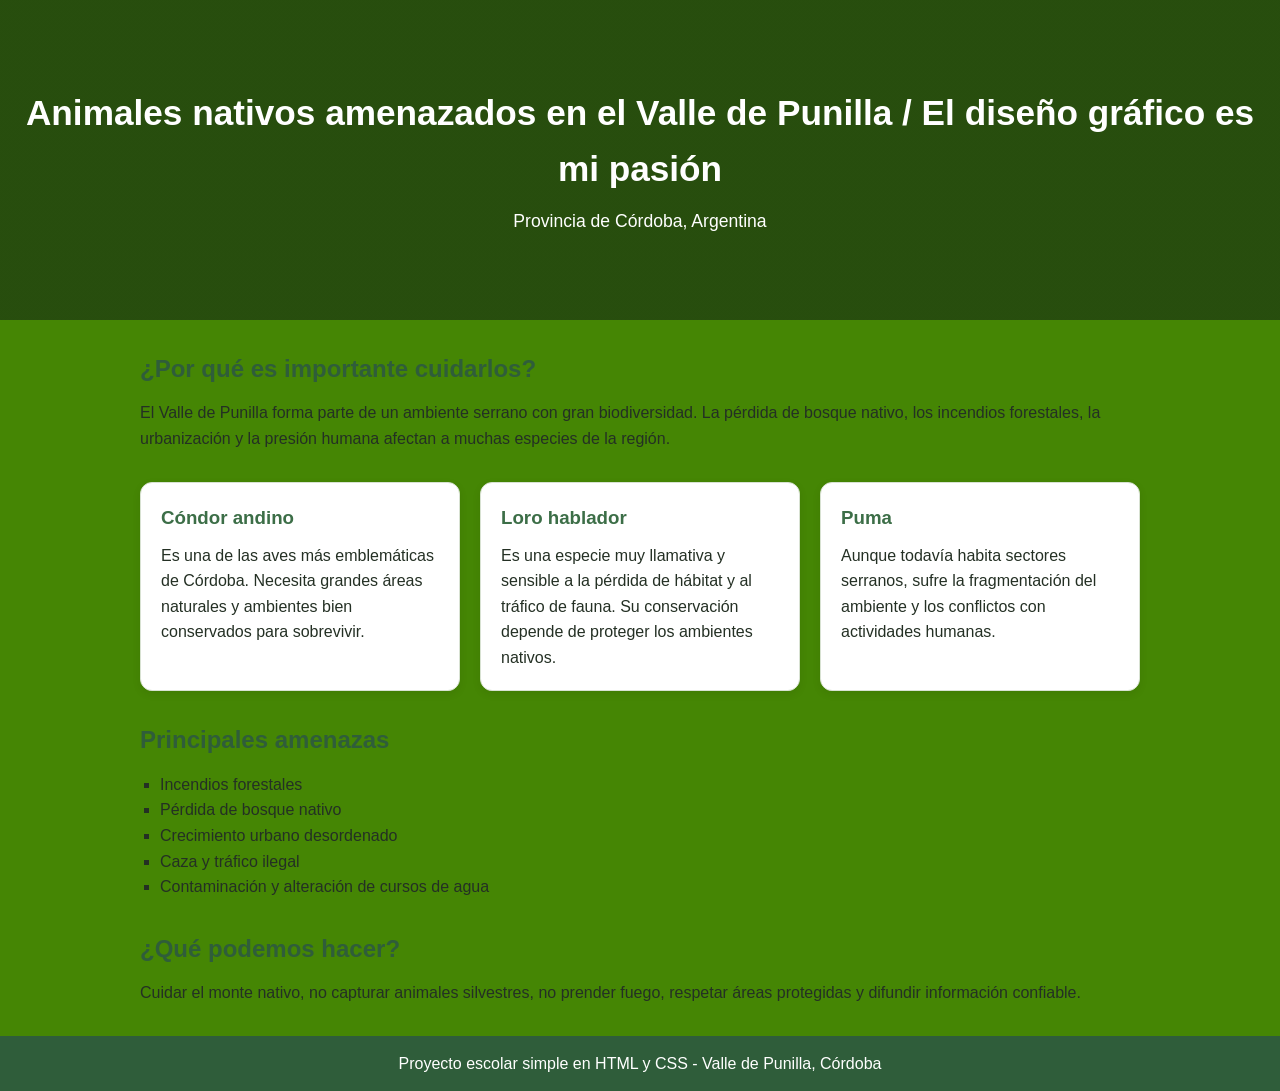
<file: index.html>
<!DOCTYPE html>
<html lang="es">
<head>
  <meta charset="UTF-8" />
  <meta name="viewport" content="width=device-width, initial-scale=1.0" />
  <title>Animales amenazados en Punilla / El diseño gráfico es mi pasión</title>
  <link rel="stylesheet" href="style.css" />
</head>
<body>
  <header class="hero">
    <div class="overlay">
      <h1>Animales nativos amenazados en el Valle de Punilla / El diseño gráfico es mi pasión</h1>
      <p>
        Provincia de Córdoba, Argentina
      </p>
    </div>
  </header>

  <main class="contenedor">
    <section class="intro">
      <h2>¿Por qué es importante cuidarlos?</h2>
      <p>
        El Valle de Punilla forma parte de un ambiente serrano con gran biodiversidad.
        La pérdida de bosque nativo, los incendios forestales, la urbanización y la presión humana
        afectan a muchas especies de la región.
      </p>
    </section>

    <section class="tarjetas">
      <article class="card">
        <h3>Cóndor andino</h3>
        <p>
          Es una de las aves más emblemáticas de Córdoba. Necesita grandes áreas naturales
          y ambientes bien conservados para sobrevivir.
        </p>
      </article>

      <article class="card">
        <h3>Loro hablador</h3>
        <p>
          Es una especie muy llamativa y sensible a la pérdida de hábitat y al tráfico de fauna.
          Su conservación depende de proteger los ambientes nativos.
        </p>
      </article>

      <article class="card">
        <h3>Puma</h3>
        <p>
          Aunque todavía habita sectores serranos, sufre la fragmentación del ambiente
          y los conflictos con actividades humanas.
        </p>
      </article>
    </section>

    <section class="amenazas">
      <h2>Principales amenazas</h2>
      <ul>
        <li>Incendios forestales</li>
        <li>Pérdida de bosque nativo</li>
        <li>Crecimiento urbano desordenado</li>
        <li>Caza y tráfico ilegal</li>
        <li>Contaminación y alteración de cursos de agua</li>
      </ul>
    </section>

    <section class="accion">
      <h2>¿Qué podemos hacer?</h2>
      <p>
        Cuidar el monte nativo, no capturar animales silvestres, no prender fuego,
        respetar áreas protegidas y difundir información confiable.
      </p>
    </section>
  </main>

  <footer>
    <p>Proyecto escolar simple en HTML y CSS - Valle de Punilla, Córdoba</p>
  </footer>
</body>
</html>
</file>
<file: style.css>
* {
  box-sizing: border-box;
  margin: 0;
  padding: 0;
}

body {
  font-family: Arial, sans-serif;
  background-color: #458604;
  color: #243024;
  line-height: 1.6;
}

.hero {
  background: linear-gradient(rgba(20, 40, 20, 0.6), rgba(20, 40, 20, 0.6)),
              url("https://images.unsplash.com/photo-1506744038136-46273834b3fb?auto=format&fit=crop&w=1200&q=80");
  background-size: cover;
  background-position: center;
  height: 320px;
  display: flex;
  align-items: center;
  justify-content: center;
  text-align: center;
}

.overlay {
  color: white;
  padding: 20px;
}

.overlay h1 {
  font-size: 2.2rem;
  margin-bottom: 10px;
}

.overlay p {
  font-size: 1.1rem;
}

.contenedor {
  width: 90%;
  max-width: 1000px;
  margin: 30px auto;
}

section {
  margin-bottom: 30px;
}

h2 {
  color: #2f5d3a;
  margin-bottom: 12px;
}

.tarjetas {
  display: flex;
  flex-wrap: wrap;
  gap: 20px;
}

.card {
  flex: 1 1 250px;
  background-color: white;
  border: 1px solid #d8e2d2;
  border-radius: 12px;
  padding: 20px;
  box-shadow: 0 3px 8px rgba(0, 0, 0, 0.08);
}

.card h3 {
  color: #3c6e47;
  margin-bottom: 10px;
}

.amenazas ul {
  list-style: square;
  padding-left: 20px;
}

footer {
  text-align: center;
  background-color: #2f5d3a;
  color: white;
  padding: 15px;
  margin-top: 30px;
}
</file>
